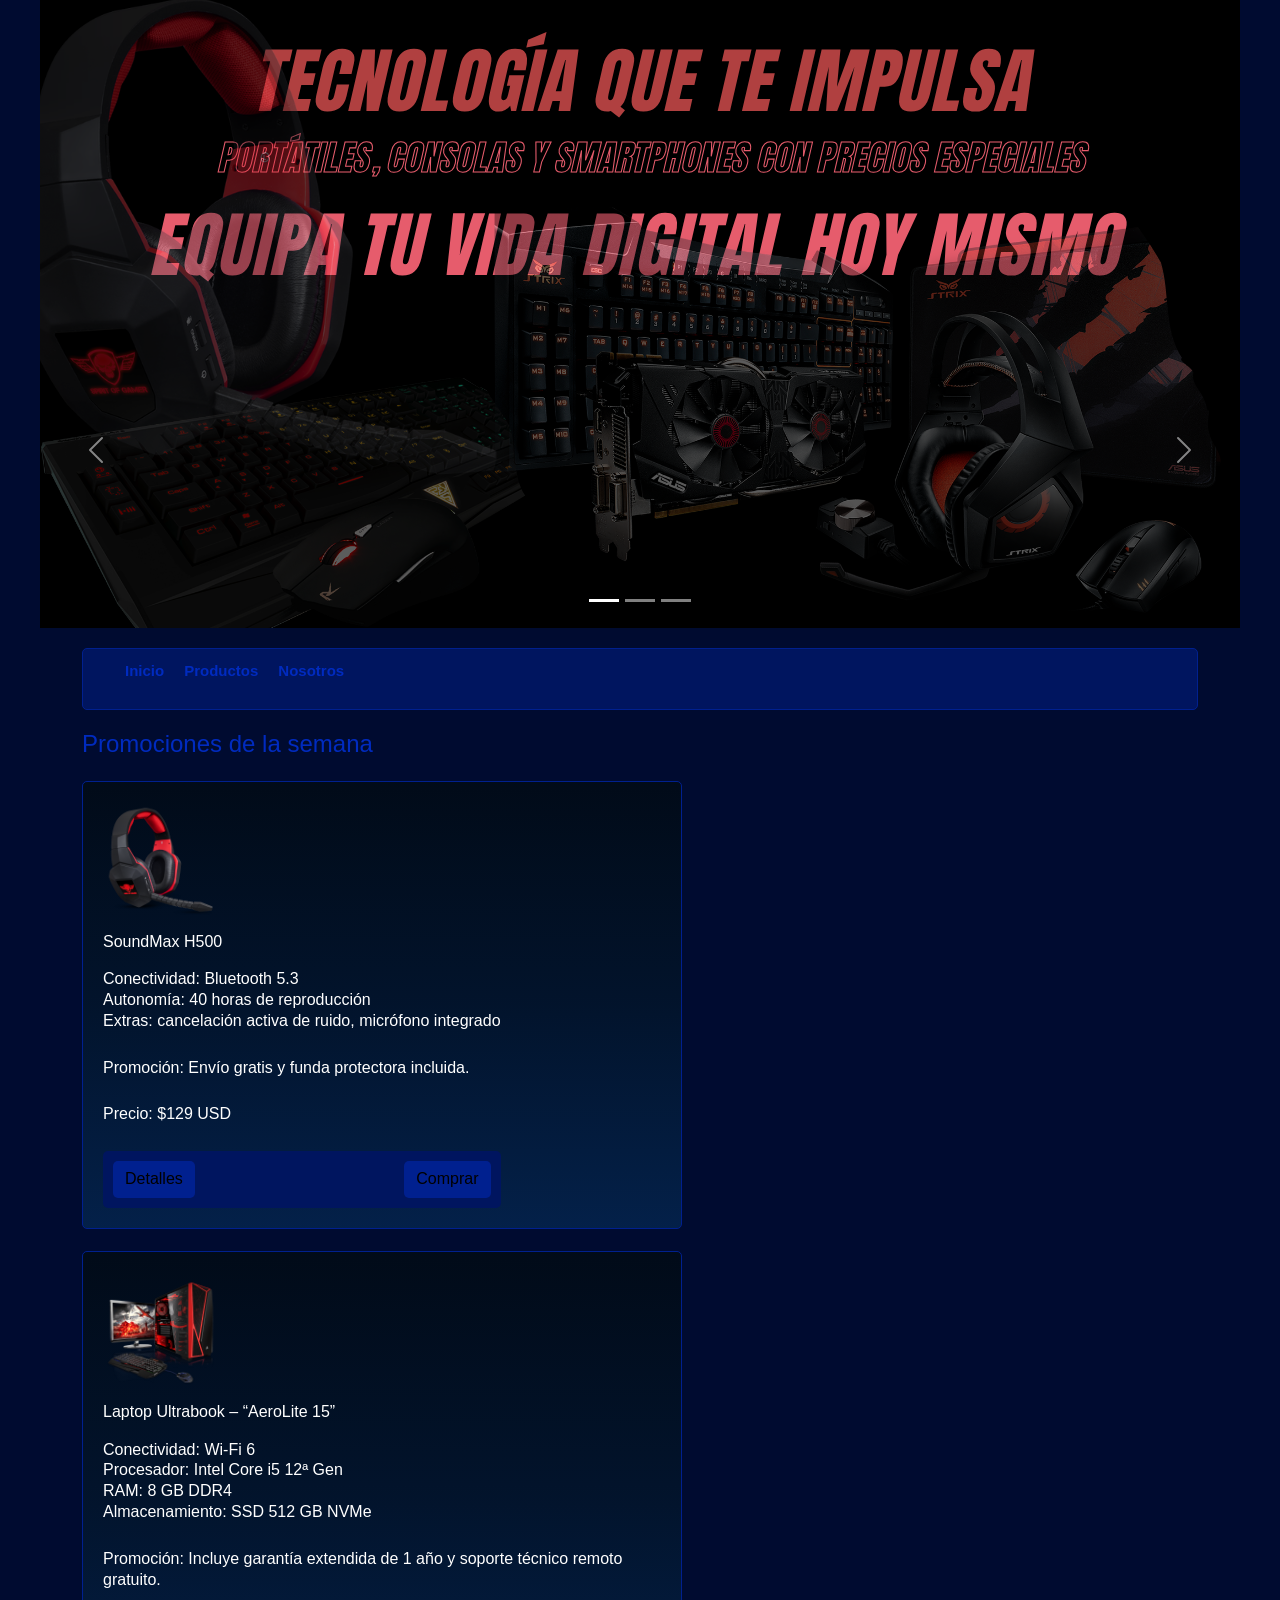
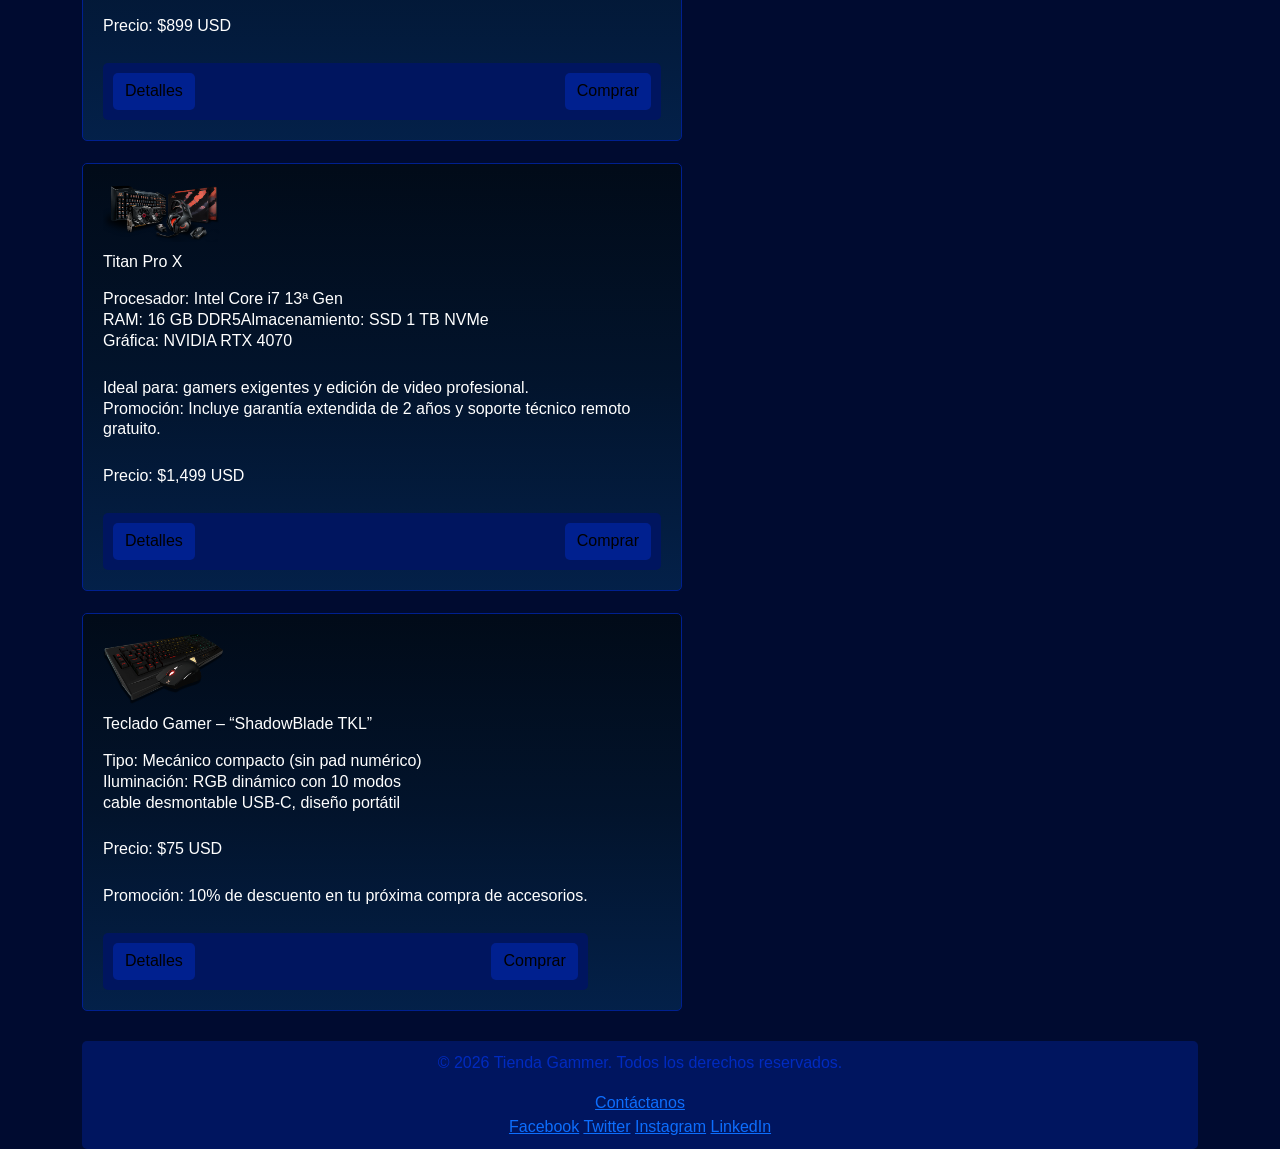
<file: index.html>
<!DOCTYPE html>
<html lang="en">
<head>
    <meta charset="UTF-8">
    <meta name="viewport" content="width=device-width, initial-scale=1.0">
    <title>Tienda Gammer</title>
    <link rel="icon" href="bootstrap-5.3.8-dist/img/favicons.png" type="image/x-icon">
    <link rel="stylesheet" href="bootstrap-5.3.8-dist/css/bootstrap.min.css">
    <script src="bootstrap-5.3.8-dist/js/bootstrap.bundle.min.js"></script>
    <link rel="stylesheet" href="style.css">
</head>
<body>
    <div id="carouselExampleIndicators" class="carousel slide">
        <div class="carousel-indicators">
            <button type="button" data-bs-target="#carouselExampleIndicators" data-bs-slide-to="0" class="active" aria-current="true" aria-label="Slide 1"></button>
            <button type="button" data-bs-target="#carouselExampleIndicators" data-bs-slide-to="1" aria-label="Slide 2"></button>
            <button type="button" data-bs-target="#carouselExampleIndicators" data-bs-slide-to="2" aria-label="Slide 3"></button>
        </div>
        <div class="carousel-inner">
            <div class="carousel-item active">
                <img src="bootstrap-5.3.8-dist/img/principa.png" class="d-block w-100" alt="principal">
            </div>
            <div class="carousel-item">
                <img src="bootstrap-5.3.8-dist/img/1.png" class="d-block w-100" alt="Slide 2">
            </div>
            <div class="carousel-item">
                <img src="bootstrap-5.3.8-dist/img/2.png" class="d-block w-100" alt="Slide 3">
            </div>
        </div>
    </div>
    <button class="carousel-control-prev" type="button" data-bs-target="#carouselExampleIndicators" data-bs-slide="prev">
        <span class="carousel-control-prev-icon" aria-hidden="true"></span>
        <span class="visually-hidden">Previous</span>
    </button>
    <button class="carousel-control-next" type="button" data-bs-target="#carouselExampleIndicators" data-bs-slide="next">
        <span class="carousel-control-next-icon" aria-hidden="true"></span>
        <span class="visually-hidden">Next</span>
    </button>
    </div>
    <div class="container">
        <div class="navegadot">
        <nav>
            <ul>
                <li><a href="index.html">Inicio</a></li>
                <li><a href="productos.html">Productos</a></li>
                <li><a href="nosotros.html">Nosotros</a></li>
            </ul>
        </nav>
    </div>
        <h3 class="titulo">Promociones de la semana</h3>
    <div class="contenedor">
        <div class="info">
            <img src="bootstrap-5.3.8-dist/img/audicular.png" alt="Promoción 1">
            <h4>SoundMax H500</h4>
            <p>Conectividad: Bluetooth 5.3 <br>Autonomía: 40 horas de reproducción <br>Extras: cancelación activa de ruido, micrófono integrado</p>
            <p>Promoción: Envío gratis y funda protectora incluida.</p>
            <p>Precio: $129 USD</p>
            <div class="arriba">
                <button onclick="location.href='detalles.html'">Detalles</button>
                <button onclick="location.href='---'">Comprar</button>
            </div>
        </div>
    </div>
    <div class="contenedor">
        <div class="info">
            <img src="bootstrap-5.3.8-dist/img/pc2.png" alt="Promoción 2">
            <h4>Laptop Ultrabook – “AeroLite 15”</h4>
            <p>Conectividad: Wi-Fi 6 <br>Procesador: Intel Core i5 12ª Gen <br>RAM: 8 GB DDR4 <br>Almacenamiento: SSD 512 GB NVMe</p>
            <p>Promoción: Incluye garantía extendida de 1 año y soporte técnico remoto gratuito.</p>
            <p>Precio: $899 USD</p>
            <div class="arriba">
                <button onclick="location.href='detalles.html'">Detalles</button>
                <button onclick="location.href='---'">Comprar</button>
            </div>
        </div>
    </div>
    <div class="contenedor">
        <div class="info">
            <img src="bootstrap-5.3.8-dist/img/pc.png" alt="Promoción 3">
            <h4>Titan Pro X</h4>
            <p>Procesador: Intel Core i7 13ª Gen <br>RAM: 16 GB DDR5Almacenamiento: SSD 1 TB NVMe <br>Gráfica: NVIDIA RTX 4070</p>
            <p>Ideal para: gamers exigentes y edición de video profesional.<br>Promoción: Incluye garantía extendida de 2 años y soporte técnico remoto gratuito.</p>
            <p>Precio: $1,499 USD</p>
            <div class="arriba">
                <button onclick="location.href='detalles.html'">Detalles</button>
                <button onclick="location.href='---'">Comprar</button>
            </div>
        </div>
    </div>
    <div class="contenedor">
        <div class="info">
            <img src="bootstrap-5.3.8-dist/img/teclas.png" alt="Promoción 4">
            <h4>Teclado Gamer – “ShadowBlade TKL”</h4>
            <p>Tipo: Mecánico compacto (sin pad numérico) <br>Iluminación: RGB dinámico con 10 modos <br> cable desmontable USB-C, diseño portátil
                <p>Precio: $75 USD</p><p>Promoción: 10% de descuento en tu próxima compra de accesorios.</p>
            <div class="arriba">
                <button onclick="location.href='detalles.html'">Detalles</button>
                <button onclick="location.href='---'">Comprar</button>
            </div>
        </div>
    </div>
    <footer>
        <p>&copy; 2026 Tienda Gammer. Todos los derechos reservados.</p> 
            <a href="contacto.html">Contáctanos</a>
            <div class="redes">
                <a href="---" target="_blank"><i class="fab fa-facebook"></i>Facebook</a>
                <a href="---" target="_blank"><i class="fab fa-twitter"></i>Twitter</a>
                <a href="---" target="_blank"><i class="fab fa-instagram"></i>Instagram</a>
                <a href="---" target="_blank"><i class="fab fa-linkedin"></i>LinkedIn</a>
            </div>
    </footer>
</body>
</html>
</file>
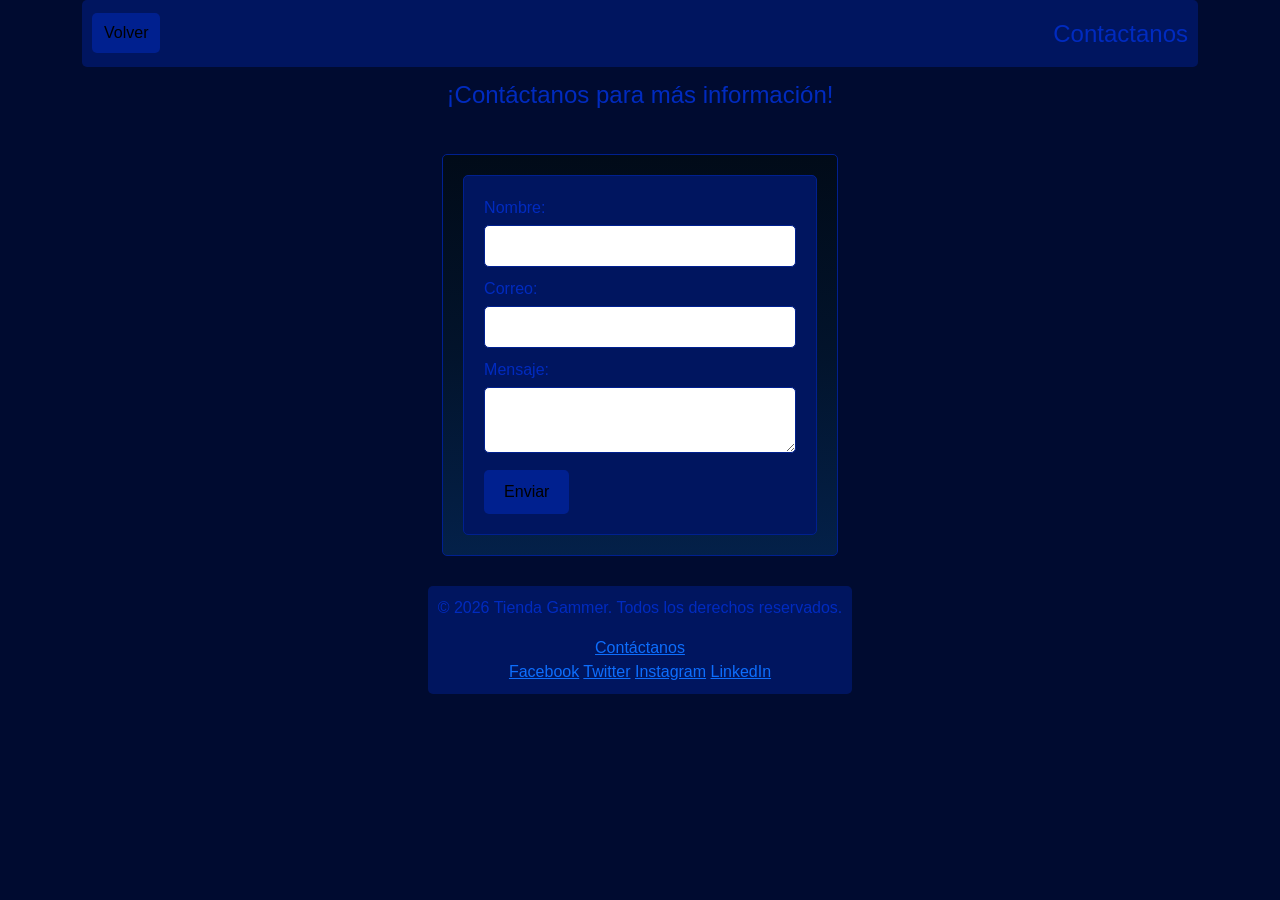
<file: contacto.html>
<!DOCTYPE html>
<html lang="en">
<head>
    <meta charset="UTF-8">
    <meta name="viewport" content="width=device-width, initial-scale=1.0">
    <title>Contactanos</title>
    <link rel="icon" href="bootstrap-5.3.8-dist/img/favicons.png" type="image/x-icon">
    <link rel="stylesheet" href="bootstrap-5.3.8-dist/css/bootstrap.min.css">
    <script src="bootstrap-5.3.8-dist/js/bootstrap.bundle.min.js"></script>
    <link rel="stylesheet" href="style.css">
</head>
<body>
    <div class="container">
        <div class="arriba">
        <button onclick="location.href='index.html'">Volver</button>
        <h2 class="titulo">Contactanos</h2>
        </div>
    </div>
        <div class="titulo">
        <p>¡Contáctanos para más información!</p></div>
    <div class="contenedor">
        <form id="formulario" action="formulario" class="formulario">
            <label for="nombre">Nombre:</label>
                <input type="text" id="nombre" name="nombre" required>
            <label for="correo">Correo:</label>
                <input type="email" id="correo" name="correo" required>
            <label for="mensaje">Mensaje:</label>
                <textarea id="mensaje" name="mensaje" required></textarea>
                <button type="submit">Enviar</button>
        </form>
    </div>
    <div class="mensaje" id="mensajeConfirmacion" style="display:none;">
    ¡Gracias por tu mensaje! Nos pondremos en contacto pronto.
    </div>
    <!-- Agregar el script para mostrar el mensaje de confirmación -->
    <script>
        const formulario2 = document.getElementById("formulario");
        const mensajeConfirmacion2 = document.getElementById("mensajeConfirmacion");
        formulario2.addEventListener("submit", function(event) {
            event.preventDefault();
            mensajeConfirmacion2.style.display = "block"; 
            formulario2.reset(); 
        });
    </script>
    <footer>
        <p>&copy; 2026 Tienda Gammer. Todos los derechos reservados.</p>
        <a href="contacto.html">Contáctanos</a>
            <div class="redes">
                <a href="---" target="_blank"><i class="fab fa-facebook"></i>Facebook</a>
                <a href="---" target="_blank"><i class="fab fa-twitter"></i>Twitter</a>
                <a href="---" target="_blank"><i class="fab fa-instagram"></i>Instagram</a>
                <a href="---" target="_blank"><i class="fab fa-linkedin"></i>LinkedIn</a>
            </div>
</body>
</html>
</file>
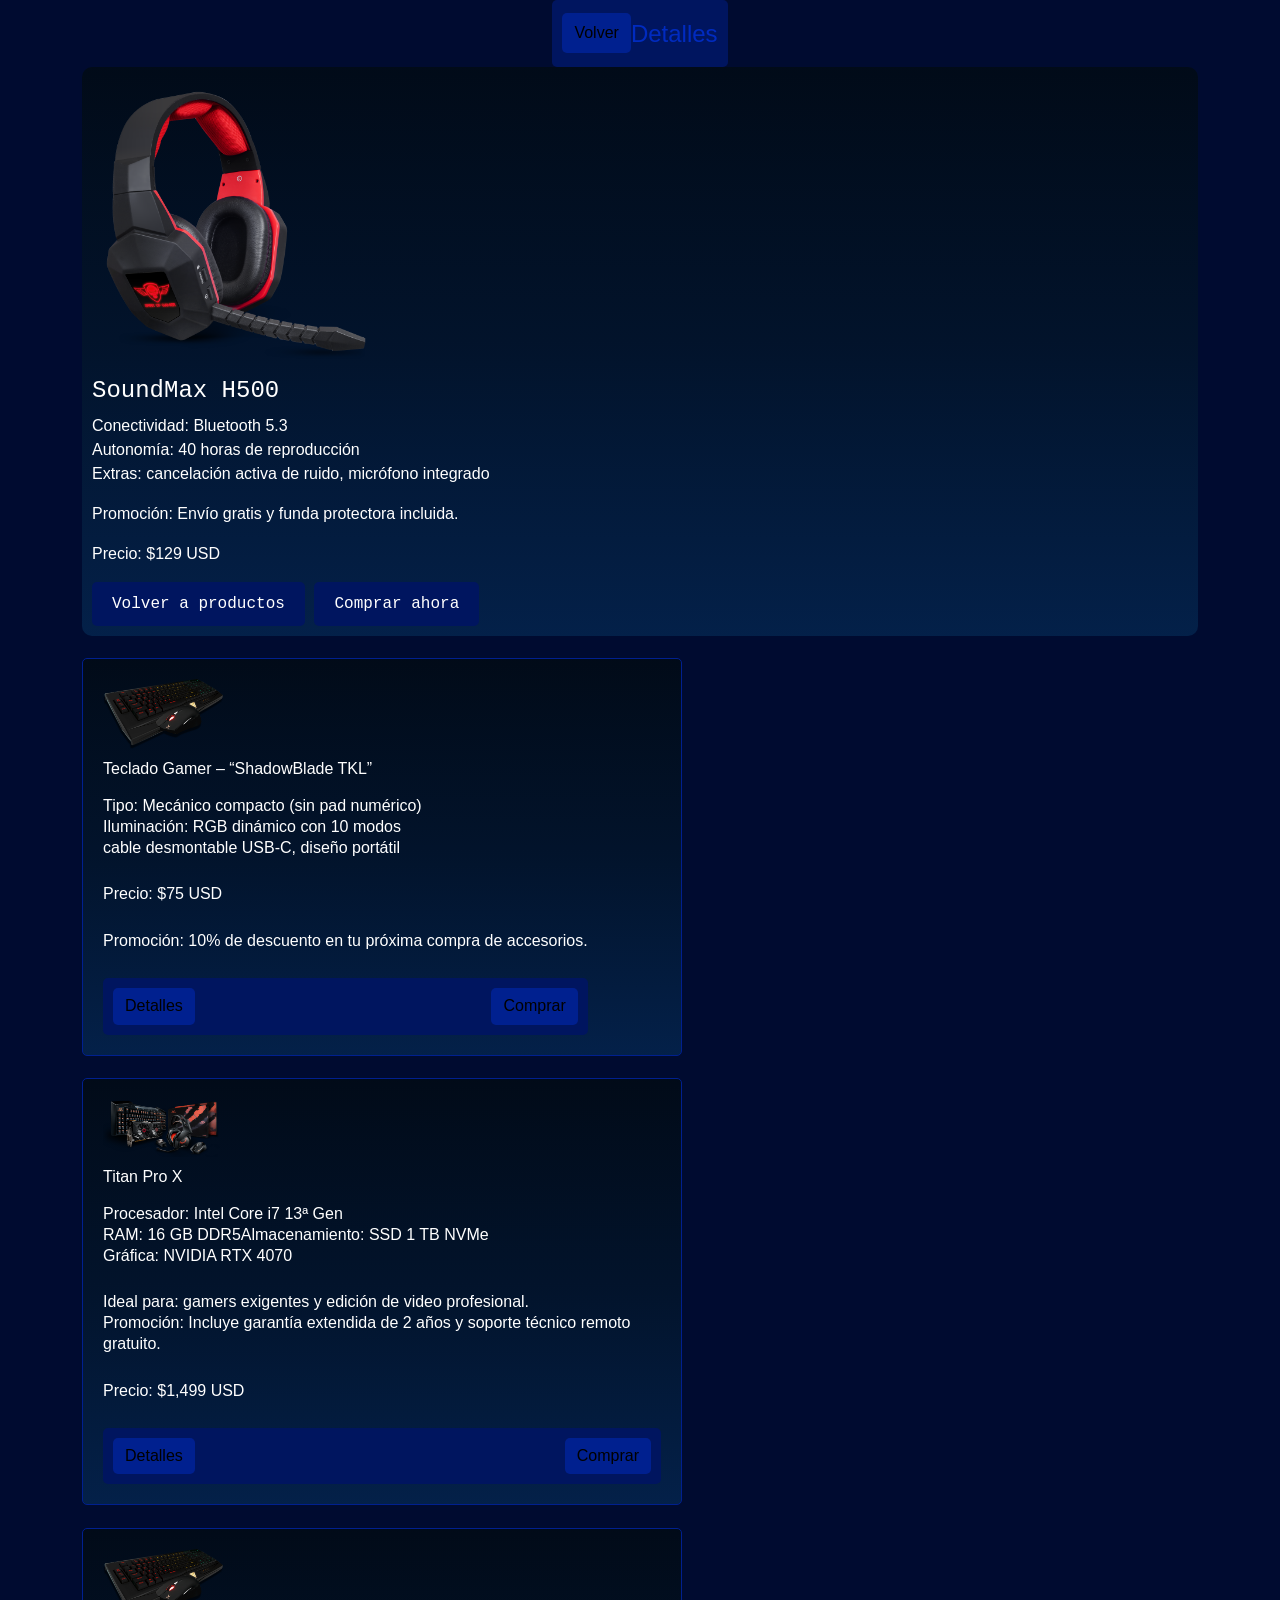
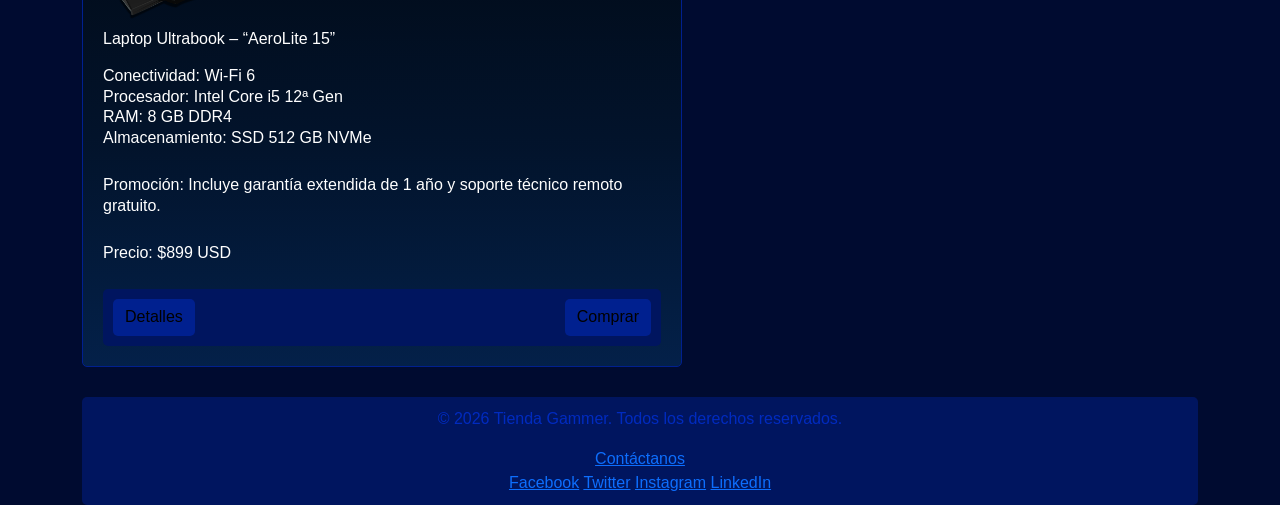
<file: detalles.html>
<!DOCTYPE html>
<html lang="en">
<head>
    <meta charset="UTF-8">
    <meta name="viewport" content="width=device-width, initial-scale=1.0">
    <title>Document</title>
    <link rel="icon" href="bootstrap-5.3.8-dist/img/favicons.png" type="image/x-icon">
    <link rel="stylesheet" href="bootstrap-5.3.8-dist/css/bootstrap.min.css">
    <script src="bootstrap-5.3.8-dist/js/bootstrap.bundle.min.js"></script>
    <link rel="stylesheet" href="style.css">
</head>
<body>
    <div class="arriba">
        <button onclick="location.href='index.html'">Volver</button>
        <h2 class="titulo">Detalles</h2>
    </div>
    <div class="container">
        <div class="inform">
            <img src="bootstrap-5.3.8-dist/img/audicular.png" alt="Producto">
            <h4>SoundMax H500</h4>
            <p>Conectividad: Bluetooth 5.3 <br>Autonomía: 40 horas de reproducción <br>Extras: cancelación activa de ruido, micrófono integrado</p>
            <p>Promoción: Envío gratis y funda protectora incluida.</p>
            <p>Precio: $129 USD</p>
            <div class="botonc">
                <button onclick="location.href='productos.html'">Volver a productos</button>
                <button onclick="location.href='carrito.html'">Comprar ahora</button>
            </div>
        </div>
        <div class="contenedor">
        <div class="info">
            <img src="bootstrap-5.3.8-dist/img/teclas.png" alt="Promoción 4">
            <h4>Teclado Gamer – “ShadowBlade TKL”</h4>
            <p>Tipo: Mecánico compacto (sin pad numérico) <br>Iluminación: RGB dinámico con 10 modos <br> cable desmontable USB-C, diseño portátil
                <p>Precio: $75 USD</p><p>Promoción: 10% de descuento en tu próxima compra de accesorios.</p>
            <div class="arriba">
                <button onclick="location.href='detalles.html'">Detalles</button>
                <button onclick="location.href='comprar.html'">Comprar</button>
            </div>
        </div>
    </div>
    <div class="contenedor">
        <div class="info">
            <img src="bootstrap-5.3.8-dist/img/pc.png" alt="Promoción 4">
            <h4>Titan Pro X</h4>
            <p>Procesador: Intel Core i7 13ª Gen <br>RAM: 16 GB DDR5Almacenamiento: SSD 1 TB NVMe <br>Gráfica: NVIDIA RTX 4070</p>
            <p>Ideal para: gamers exigentes y edición de video profesional.<br>Promoción: Incluye garantía extendida de 2 años y soporte técnico remoto gratuito.</p>
            <p>Precio: $1,499 USD</p>
            <div class="arriba">
                <button onclick="location.href='detalles.html'">Detalles</button>
                <button onclick="location.href='comprar.html'">Comprar</button>
            </div>
        </div>
    </div>
    <div class="contenedor">
        <div class="info">
            <img src="bootstrap-5.3.8-dist/img/teclas.png" alt="Promoción 4">
            <h4>Laptop Ultrabook – “AeroLite 15”</h4>
            <p>Conectividad: Wi-Fi 6 <br>Procesador: Intel Core i5 12ª Gen <br>RAM: 8 GB DDR4 <br>Almacenamiento: SSD 512 GB NVMe</p>
            <p>Promoción: Incluye garantía extendida de 1 año y soporte técnico remoto gratuito.</p>
            <p>Precio: $899 USD</p>
            <div class="arriba">
                <button onclick="location.href='detalles.html'">Detalles</button>
                <button onclick="location.href='comprar.html'">Comprar</button>
            </div>
        </div>
    </div>
    <footer>
        <p>&copy; 2026 Tienda Gammer. Todos los derechos reservados.</p>
        <a href="contacto.html">Contáctanos</a>
            <div class="redes">
                <a href="---" target="_blank"><i class="fab fa-facebook"></i>Facebook</a>
                <a href="---" target="_blank"><i class="fab fa-twitter"></i>Twitter</a>
                <a href="---" target="_blank"><i class="fab fa-instagram"></i>Instagram</a>
                <a href="---" target="_blank"><i class="fab fa-linkedin"></i>LinkedIn</a>
            </div>
    </footer>
</body>
</html>
</file>
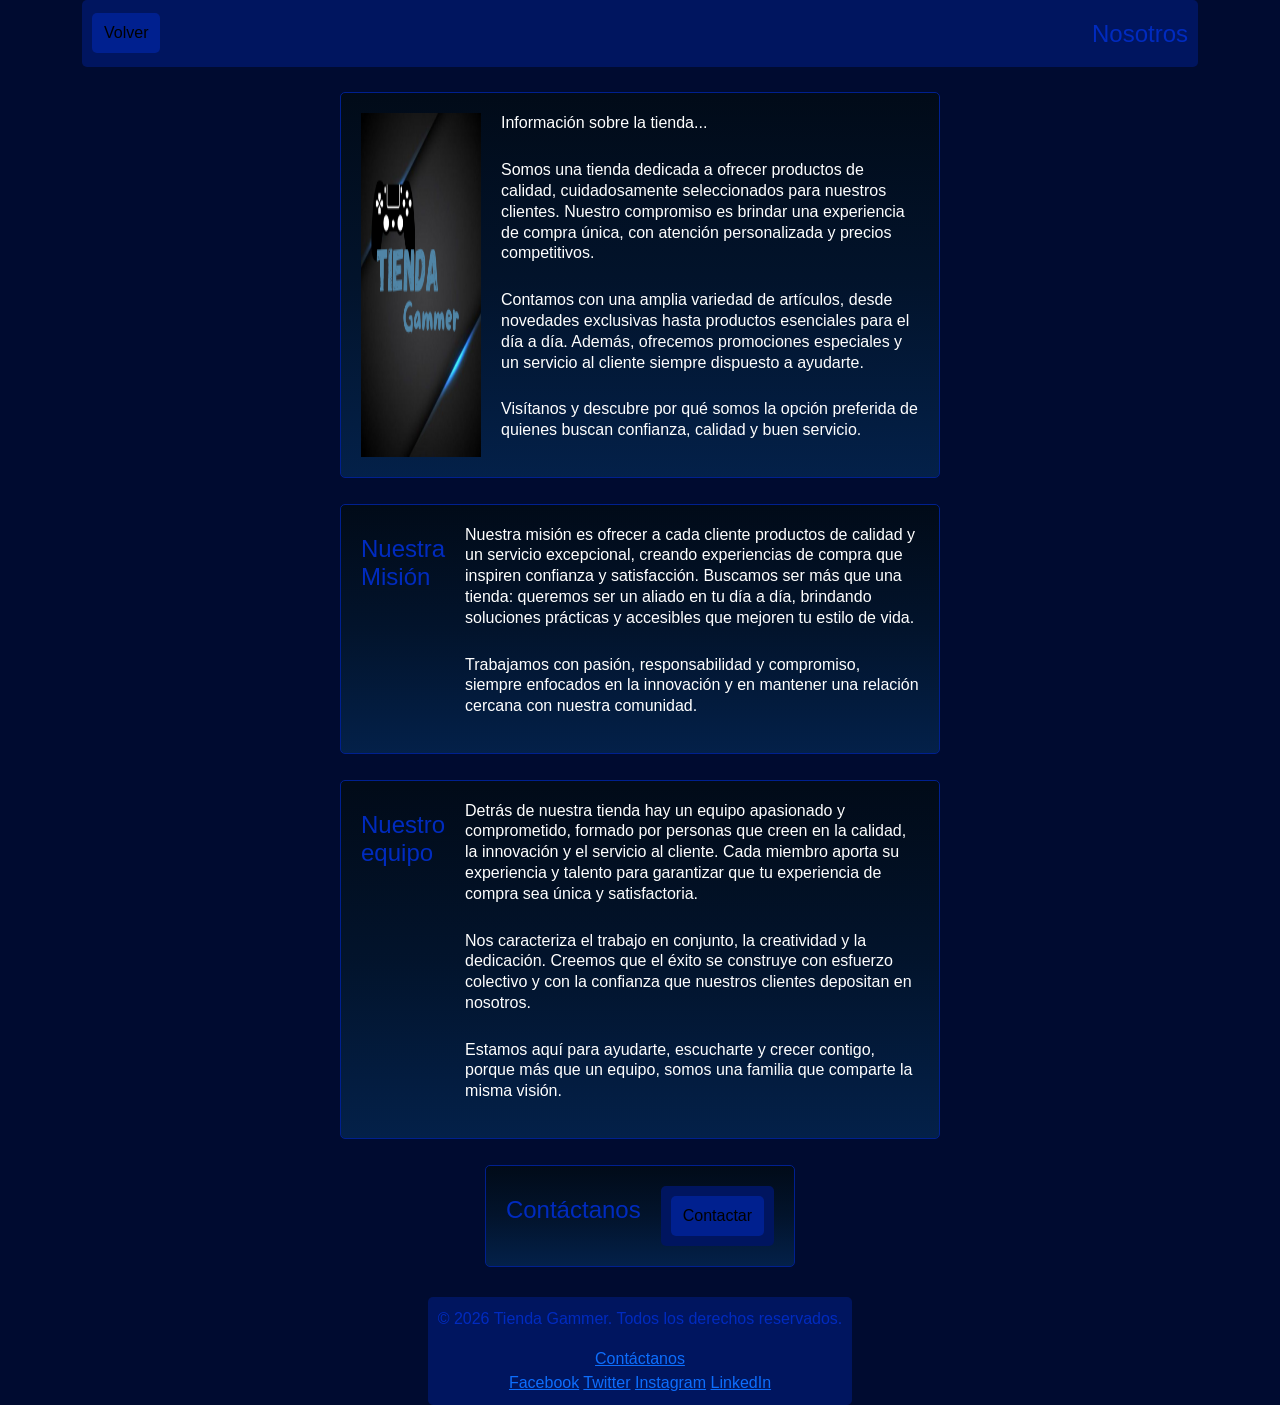
<file: nosotros.html>
<!DOCTYPE html>
<html lang="en">
<head>
    <meta charset="UTF-8">
    <meta name="viewport" content="width=device-width, initial-scale=1.0">
    <title>Informacion de la tienda</title>
    <title>Tienda Gammer</title>
    <link rel="icon" href="bootstrap-5.3.8-dist/img/favicons.png" type="image/x-icon">
    <link rel="stylesheet" href="bootstrap-5.3.8-dist/css/bootstrap.min.css">
    <script src="bootstrap-5.3.8-dist/js/bootstrap.bundle.min.js"></script>
    <link rel="stylesheet" href="style.css">
</head>
<body>
    <div class="container">
        <div class="arriba">
        <button onclick="location.href='index.html'">Volver</button>
        <h2 class="titulo">Nosotros</h2>
        </div>
    </div>
    <div class="contenedor">
        <img src="bootstrap-5.3.8-dist/img/Gammer.png" alt="Nosotros">
        <div class="info">
            <p>Información sobre la tienda...</p>
            <p>Somos una tienda dedicada a ofrecer productos de calidad, cuidadosamente seleccionados para nuestros clientes. Nuestro compromiso es brindar una experiencia de compra única, con atención personalizada y precios competitivos.</p>
            <p>Contamos con una amplia variedad de artículos, desde novedades exclusivas hasta productos esenciales para el día a día. Además, ofrecemos promociones especiales y un servicio al cliente siempre dispuesto a ayudarte.</p>
            <p>Visítanos y descubre por qué somos la opción preferida de quienes buscan confianza, calidad y buen servicio.</p>
        </div>
    </div>
    <div class="contenedor">
        <h2 class="titulo">Nuestra Misión</h2>
        <div class="info">
            <p>Nuestra misión es ofrecer a cada cliente productos de calidad y un servicio excepcional, creando experiencias de compra que inspiren confianza y satisfacción. Buscamos ser más que una tienda: queremos ser un aliado en tu día a día, brindando soluciones prácticas y accesibles que mejoren tu estilo de vida.</p>
            <p>Trabajamos con pasión, responsabilidad y compromiso, siempre enfocados en la innovación y en mantener una relación cercana con nuestra comunidad.</p>
        </div>
    </div>
    <div class="contenedor">
        <h2 class="titulo">Nuestro equipo</h2>
        <div class="info">
            <p>Detrás de nuestra tienda hay un equipo apasionado y comprometido, formado por personas que creen en la calidad, la innovación y el servicio al cliente. Cada miembro aporta su experiencia y talento para garantizar que tu experiencia de compra sea única y satisfactoria.</p>
            <p>Nos caracteriza el trabajo en conjunto, la creatividad y la dedicación. Creemos que el éxito se construye con esfuerzo colectivo y con la confianza que nuestros clientes depositan en nosotros.</p>
            <p>Estamos aquí para ayudarte, escucharte y crecer contigo, porque más que un equipo, somos una familia que comparte la misma visión.</p>
        </div>
    </div>
    <div class="contenedor">
        <h2 class="titulo">Contáctanos</h2>
        <div class="arriba"><button onclick="location.href='contacto.html'">Contactar</button></div>        
    </div>
    <footer>
        <p>&copy; 2026 Tienda Gammer. Todos los derechos reservados.</p>
        <a href="contacto.html">Contáctanos</a>
            <div class="redes">
                <a href="---" target="_blank"><i class="fab fa-facebook"></i>Facebook</a>
                <a href="---" target="_blank"><i class="fab fa-twitter"></i>Twitter</a>
                <a href="---" target="_blank"><i class="fab fa-instagram"></i>Instagram</a>
                <a href="---" target="_blank"><i class="fab fa-linkedin"></i>LinkedIn</a>
            </div>
    </footer>
</body>
</html>
</file>
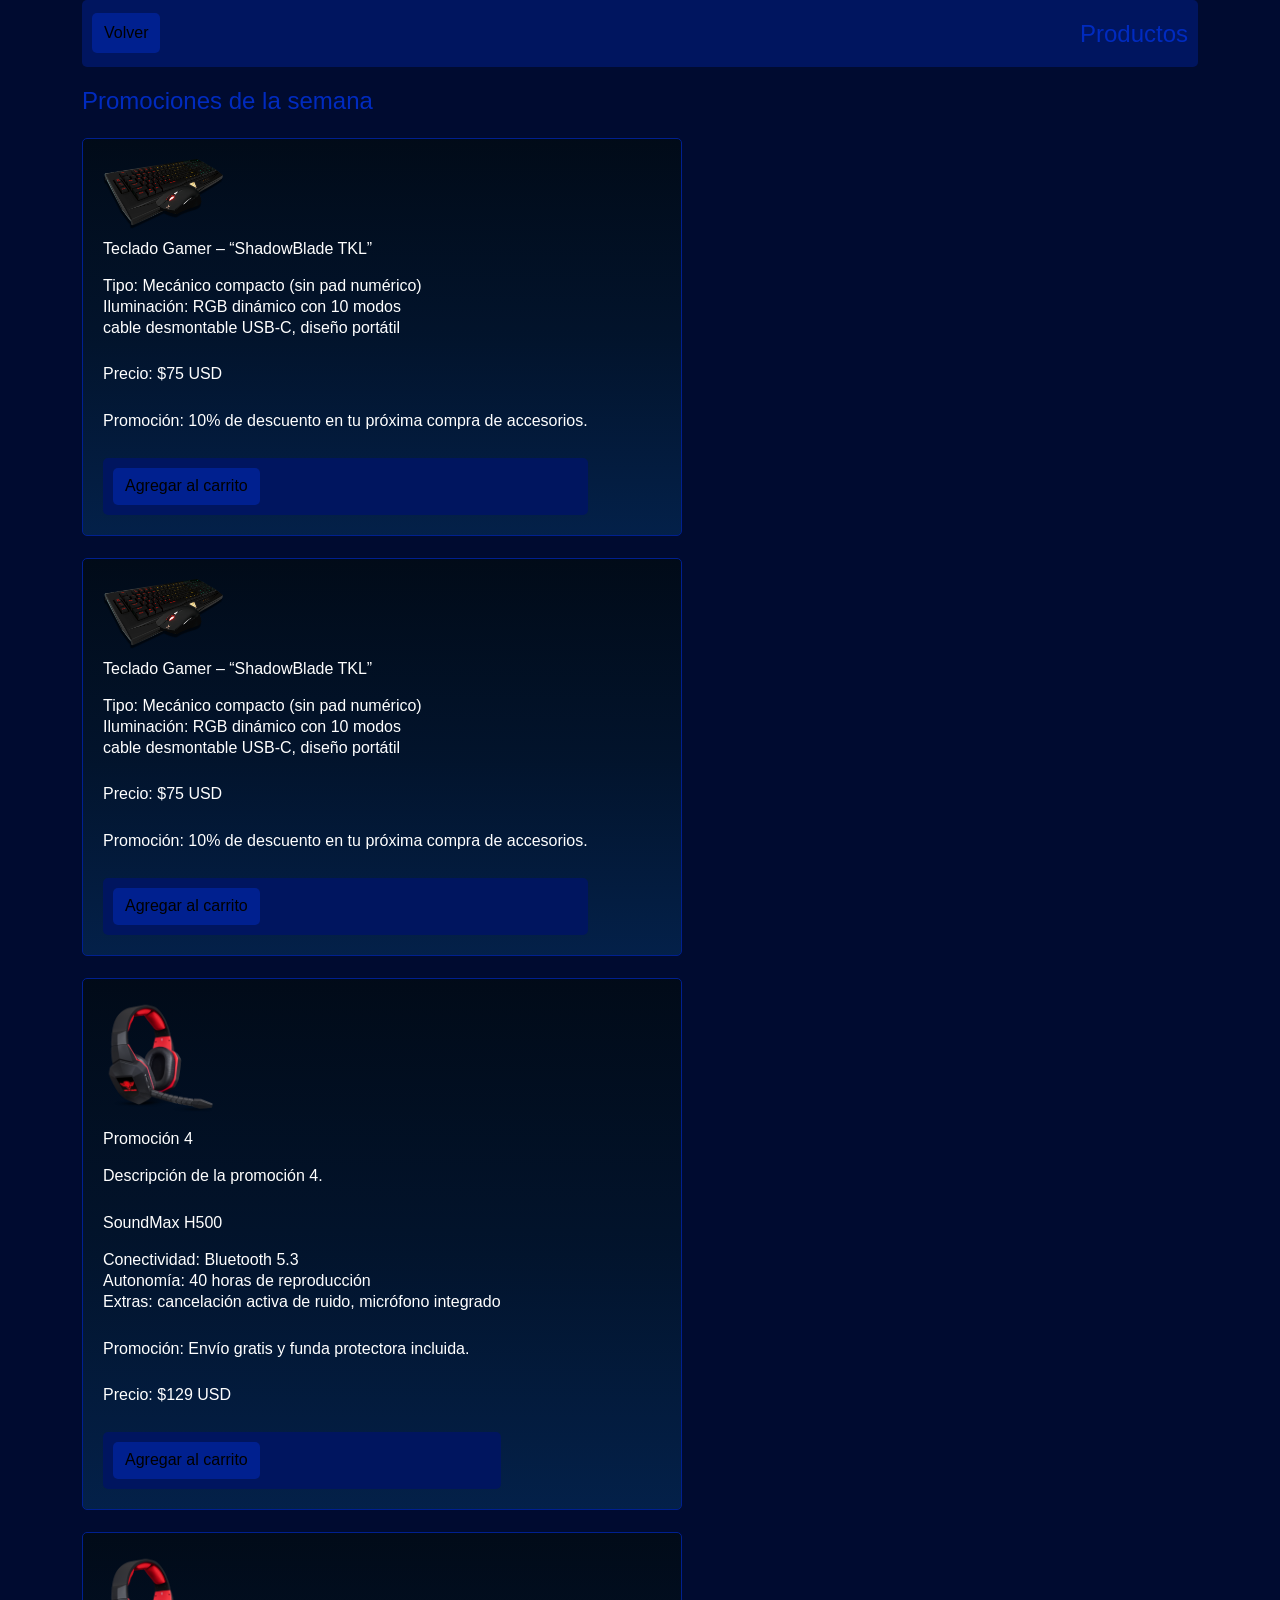
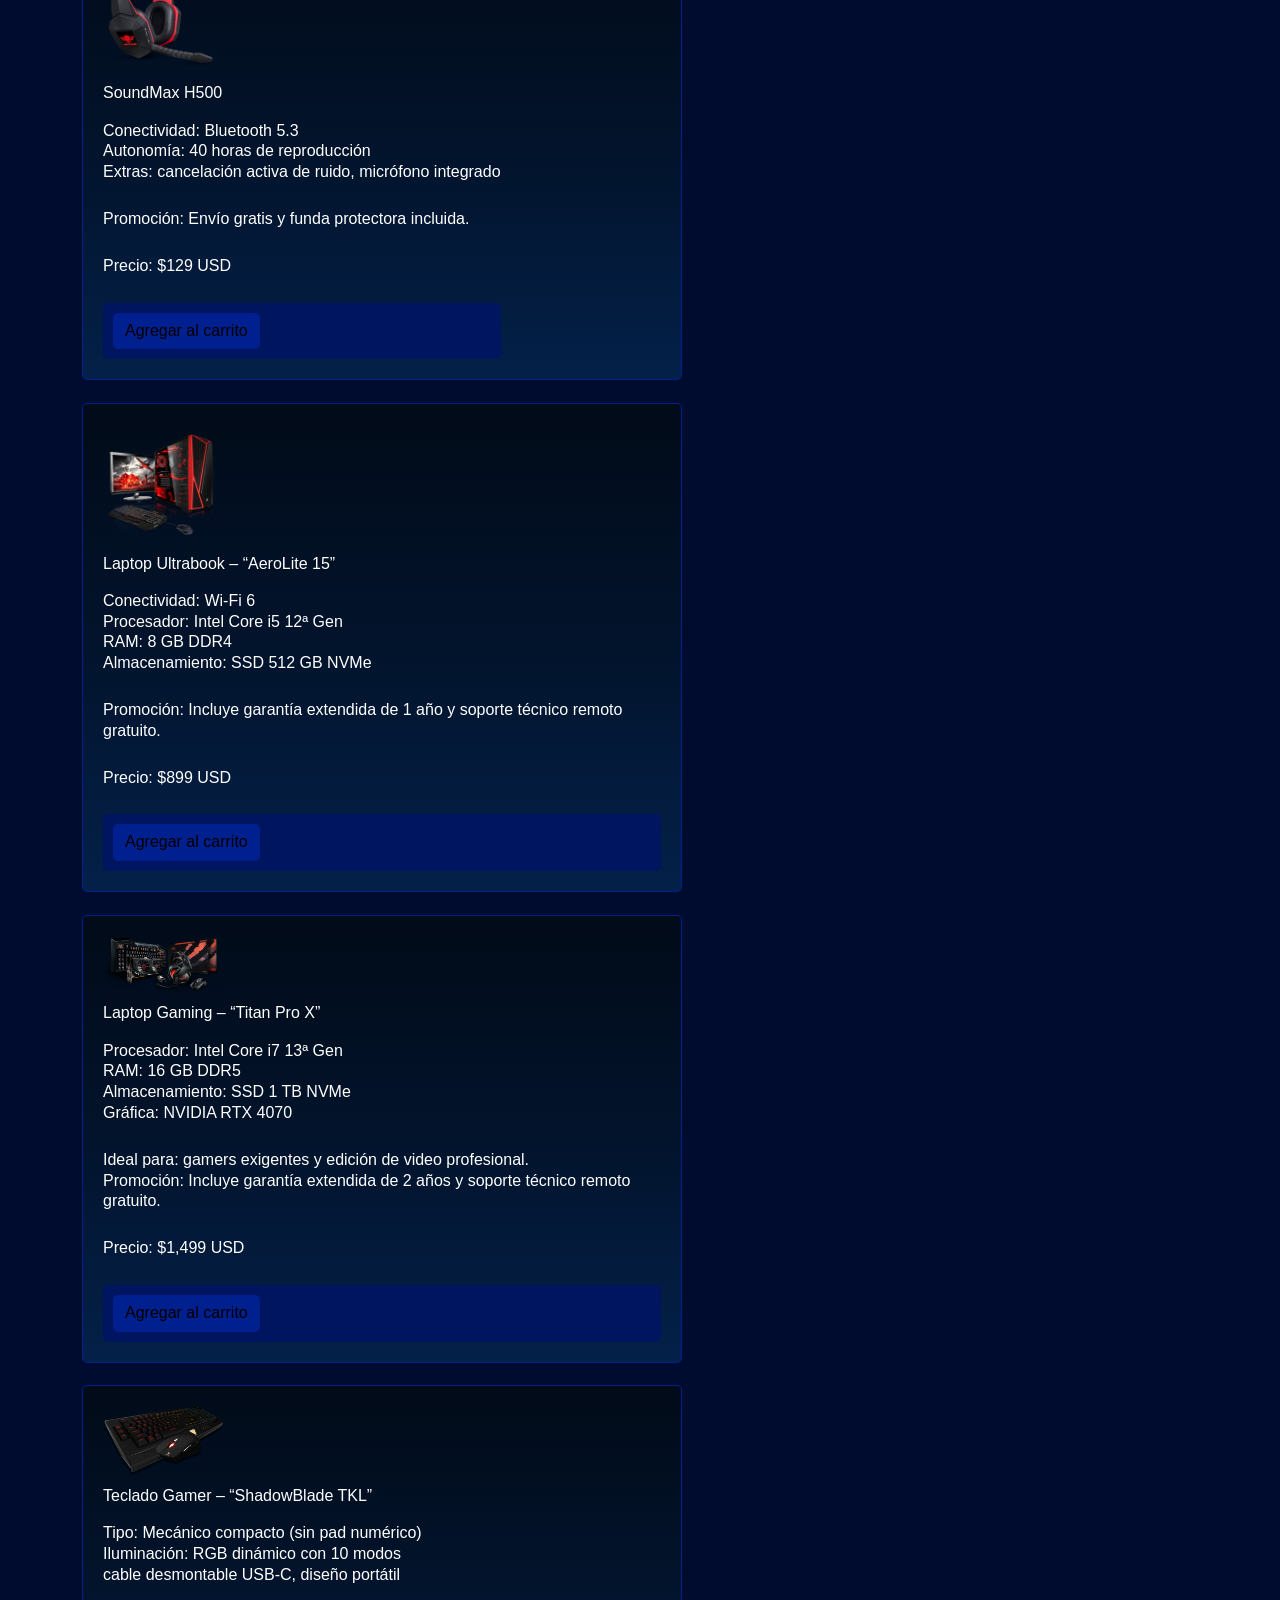
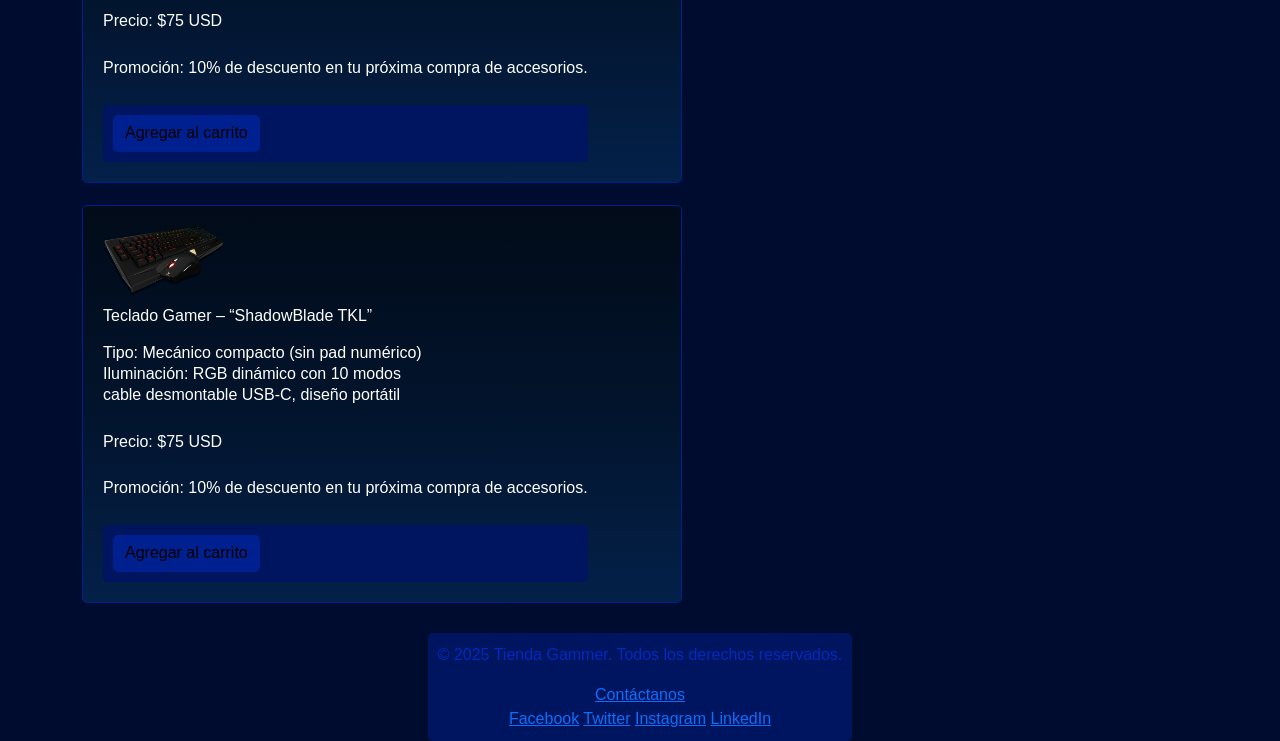
<file: productos.html>
<!DOCTYPE html>
<html lang="en">
<head>
    <meta charset="UTF-8">
    <meta name="viewport" content="width=device-width, initial-scale=1.0">
    <title>Productos - Tienda Gammer</title>
    <link rel="icon" href="bootstrap-5.3.8-dist/img/favicons.png" type="image/x-icon">
    <link rel="stylesheet" href="bootstrap-5.3.8-dist/css/bootstrap.min.css">
    <script src="bootstrap-5.3.8-dist/js/bootstrap.bundle.min.js"></script>
    <link rel="stylesheet" href="style.css">
</head>
<body>
    <div class="container">
        <div class="arriba">
        <button onclick="location.href='index.html'">Volver</button>
        <h2 class="titulo">Productos</h2>
    </div>
        <h3 class="titulo">Promociones de la semana</h3>
        <div class="contenedor">
            <div class="info">
                <img src="bootstrap-5.3.8-dist/img/teclas.png" alt="Promoción 1">
                <h4>Teclado Gamer – “ShadowBlade TKL”</h4>
            <p>Tipo: Mecánico compacto (sin pad numérico) <br>Iluminación: RGB dinámico con 10 modos <br> cable desmontable USB-C, diseño portátil
                <p>Precio: $75 USD</p><p>Promoción: 10% de descuento en tu próxima compra de accesorios.</p>
                <div class="arriba">
                   <button onclick="agregarAlCarrito(this)" data-producto="ShadowBlade TKL">Agregar al carrito</button>
                </div>
            </div>
        </div>
        <div class="contenedor">    
            <div class="info">
                <img src="bootstrap-5.3.8-dist/img/teclas.png" alt="Promoción 2">
                <h4>Teclado Gamer – “ShadowBlade TKL”</h4>
                <p>Tipo: Mecánico compacto (sin pad numérico) <br>Iluminación: RGB dinámico con 10 modos <br> cable desmontable USB-C, diseño portátil</p>
                <p>Precio: $75 USD</p><p>Promoción: 10% de descuento en tu próxima compra de accesorios.</p>
                <div class="arriba">
                   <button onclick="agregarAlCarrito(this)" data-producto="ShadowBlade TKL">Agregar al carrito</button>
                </div>
            </div>
        </div>
        <div class="contenedor">
            <div class="info">
                <img src="bootstrap-5.3.8-dist/img/audicular.png" alt="Promoción 4">
                <h4>Promoción 4</h4>
                <p>Descripción de la promoción 4.</p><h4>SoundMax H500</h4>
                <p>Conectividad: Bluetooth 5.3 <br>Autonomía: 40 horas de reproducción <br>Extras: cancelación activa de ruido, micrófono integrado</p>
                <p>Promoción: Envío gratis y funda protectora incluida.</p>
                <p>Precio: $129 USD</p>
                <div class="arriba">
                    <button onclick="agregarAlCarrito(this)" data-producto="ShadowBlade TKL">Agregar al carrito</button>
                </div>
            </div>
        </div>
        <div class="contenedor">
            <div class="info">
                <img src="bootstrap-5.3.8-dist/img/audicular.png" alt="Promoción 4">
                    <h4>SoundMax H500</h4>
                <p>Conectividad: Bluetooth 5.3 <br>Autonomía: 40 horas de reproducción <br>Extras: cancelación activa de ruido, micrófono integrado</p>
                <p>Promoción: Envío gratis y funda protectora incluida.</p>
                <p>Precio: $129 USD</p>
                <div class="arriba">
                    <button onclick="agregarAlCarrito(this)" data-producto="ShadowBlade TKL">Agregar al carrito</button>
                </div>
            </div>
        </div>

        <div class="contenedor">
            <div class="info">
                <img src="bootstrap-5.3.8-dist/img/pc2.png" alt="Promoción 4">
                <h4>Laptop Ultrabook – “AeroLite 15”</h4>
                <p>Conectividad: Wi-Fi 6 <br>Procesador: Intel Core i5 12ª Gen <br>RAM: 8 GB DDR4 <br>Almacenamiento: SSD 512 GB NVMe</p>
                <p>Promoción: Incluye garantía extendida de 1 año y soporte técnico remoto gratuito.</p>
                <p>Precio: $899 USD</p>
                <div class="arriba">
                    <button onclick="agregarAlCarrito(this)" data-producto="ShadowBlade TKL">Agregar al carrito</button>
                </div>
            </div>
        </div>
        <div class="contenedor">
            <div class="info">
                <img src="bootstrap-5.3.8-dist/img/pc.png" alt="Promoción 4">
                <h4>Laptop Gaming – “Titan Pro X”</h4>
                <p>Procesador: Intel Core i7 13ª Gen <br>RAM: 16 GB DDR5 <br>Almacenamiento: SSD 1 TB NVMe <br>Gráfica: NVIDIA RTX 4070</p>
                <p>Ideal para: gamers exigentes y edición de video profesional.<br>Promoción: Incluye garantía extendida de 2 años y soporte técnico remoto gratuito.</p>
                <p>Precio: $1,499 USD</p>
                <div class="arriba">
                    <button onclick="agregarAlCarrito(this)" data-producto="ShadowBlade TKL">Agregar al carrito</button>
                </div>
            </div>
        </div>
        <div class="contenedor">
            <div class="info">
                <img src="bootstrap-5.3.8-dist/img/teclas.png" alt="Promoción 4">
                <h4>Teclado Gamer – “ShadowBlade TKL”</h4>
            <p>Tipo: Mecánico compacto (sin pad numérico) <br>Iluminación: RGB dinámico con 10 modos <br> cable desmontable USB-C, diseño portátil
                <p>Precio: $75 USD</p><p>Promoción: 10% de descuento en tu próxima compra de accesorios.</p>
                <div class="arriba">
                    <button onclick="agregarAlCarrito(this)" data-producto="ShadowBlade TKL">Agregar al carrito</button>
                </div>
            </div>
        </div>
        <div class="contenedor">
            <div class="info">
                <img src="bootstrap-5.3.8-dist/img/teclas.png" alt="Promoción 4">
                    <h4>Teclado Gamer – “ShadowBlade TKL”</h4>
            <p>Tipo: Mecánico compacto (sin pad numérico) <br>Iluminación: RGB dinámico con 10 modos <br> cable desmontable USB-C, diseño portátil
                <p>Precio: $75 USD</p><p>Promoción: 10% de descuento en tu próxima compra de accesorios.</p>
                <div class="arriba">
                    <button onclick="agregarAlCarrito(this)" data-producto="ShadowBlade TKL">Agregar al carrito</button>
                </div>
            </div>
        </div>
    </div>
    <script>
        function agregarAlCarrito(boton) {
        alert(boton.dataset.producto + " agregado al carrito");
        }
    </script>
    <footer>
        <p>&copy; 2025 Tienda Gammer. Todos los derechos reservados.</p> 
            <a href="contacto.html">Contáctanos</a>
            <div class="redes">
                <a href="---" target="_blank"><i class="fab fa-facebook"></i>Facebook</a>
                <a href="---" target="_blank"><i class="fab fa-twitter"></i>Twitter</a>
                <a href="---" target="_blank"><i class="fab fa-instagram"></i>Instagram</a>
                <a href="---" target="_blank"><i class="fab fa-linkedin"></i>LinkedIn</a>
            </div>
    </footer>
</body>
</html>
</file>
<file: style.css>
body {
    background-color: #000B30;
    font-family: Arial, sans-serif;
    color: #ffffff;
    display: flex;
    flex-direction: column;
    align-items: center;
    margin: 0;
    align-items: center;
    height: 100vh;
}
nav{
    background-color: #00155F;
    padding: 10px;
    border: 1px solid #00208F;
    border-radius: 5px;
    margin-top: 20px;
}
nav ul {
    list-style-type: none;
    display: flex;
    border-radius: 5px;
}
nav ul li {
    margin-right: 20px;
}
nav ul li a {
    color: #002BBF;
    text-decoration: none;
    font-size: 15px;
    font-weight: bold;
}
nav ul li a:hover {
    color: #0035EE;
}
h3.titulo {
    color: #002BBF;
    font-size: 24px;
    margin-top: 20px;
}
.contenedor {
    display: flex;
    gap: 20px;
    border: 1px solid #00208F;
    padding: 20px;
    max-width: 600px;
    background: linear-gradient(
    to bottom, hsl(215, 91%, 5%), hsl(215, 91%, 9%), hsl(215, 91%, 15%));
    margin-top: 2%;
    border-radius: 5px;
}
.contenedor:hover {
    transform: scale(1.05);
    box-shadow: 0 15px 25px rgba(0,0,0,0.6);
}
.contenedor img {
    width: 120px;              
    height: auto;               
}
.info {
    display: flex;
    flex-direction: column;  
    justify-content: space-between; 
    gap: 10px;
    color: #ffffff;          
    line-height: 1.3;      
}
.info h4{
    font-family:'Segoe UI', Tahoma, Geneva, Verdana, sans-serif;
    font-size: 100%;
}
.info p{
    font-family:'Segoe UI', Tahoma, Geneva, Verdana, sans-serif;
    font-size: 100%;
}
.info button{
    font-family:'Segoe UI', Tahoma, Geneva, Verdana, sans-serif;
    font-size: 100%;
}
footer {
    background-color: #00155F;
    color: #002BBF;
    text-align: center;
    padding: 10px;
    margin-top: 30px;
    border-radius: 5px;
}
.arriba {
    display: flex;                  
    justify-content: space-between;
    align-items: center;            
    padding: 10px;
    background-color: #00155F;
    border-radius: 5px;   
    }
.arriba button {
    padding: 8px 12px;
    background-color: #00208F;
    color: black;
    border: none;
    border-radius: 5px;
    }
.arriba button:hover {
    background-color: #555;
    }
.titulo {
    color: #002BBF;
    font-size: 24px;
    margin-top: 10px;
}
.btn button {
    display: flex;
    justify-content: space-between;
    margin-top: 20px;
    color: #002BBF;
    background-color: #00155F;
    border: 1px solid #00208F;
    padding: 8px 20px;
    border-radius: 5px;
    margin-top: 30px;
}
.btn button:hover {
    background-color: #555;
}
.formulario{
    background-color: #00155F;
    border: 1px solid #00208F;
    border-radius: 5px;
    padding: 20px;
}
.formulario label {
    display: block;
    margin-bottom: 5px;
    color: #002BBF;
}
.formulario input, .formulario textarea, .formulario select {
    width: 100%;
    padding: 8px;
    margin-bottom: 10px;
    border: 1px solid #00208F;
    border-radius: 5px;
}
.formulario button {
    background-color: #00208F;
    color: black;
    border: none;
    padding: 10px 20px;
    border-radius: 5px;
}
.formulario button:hover {
    background-color: #555;
}
.formulario input[type="submit"] {
    background-color: #00208F;
}
.mensaje {
    background-color: #00155F;
    border-radius: 5px;
    padding: 20px;
    color: #002BBF;
    margin-top: 20px;
}
.inform{
    font-family: 'Courier New', Courier, monospace;
    background: linear-gradient(
    to bottom, hsl(215, 91%, 5%), hsl(215, 91%, 9%), hsl(215, 91%, 15%));
    display: block;
    align-items: center;            
    padding: 10px;
    margin: auto;
    border-radius: 10px;
    gap: 10px;
}
.inform:hover {
    transform: scale(1.05);
    box-shadow: 0 15px 25px rgba(0,0,0,0.6);
}
.inform img{
    width: 300px;              
    height: auto; 
}
.inform p{
    font-family:'Segoe UI', Tahoma, Geneva, Verdana, sans-serif;
    font-size: 100%;
}
.botonc button{
    background-color: #00155F;
    color: rgb(255, 255, 255);
    border: none;
    padding: 10px 20px;
    border-radius: 5px;
}
.botonc button:hover{
    color: #000000;
    background-color:#002BBF;
}
</file>
